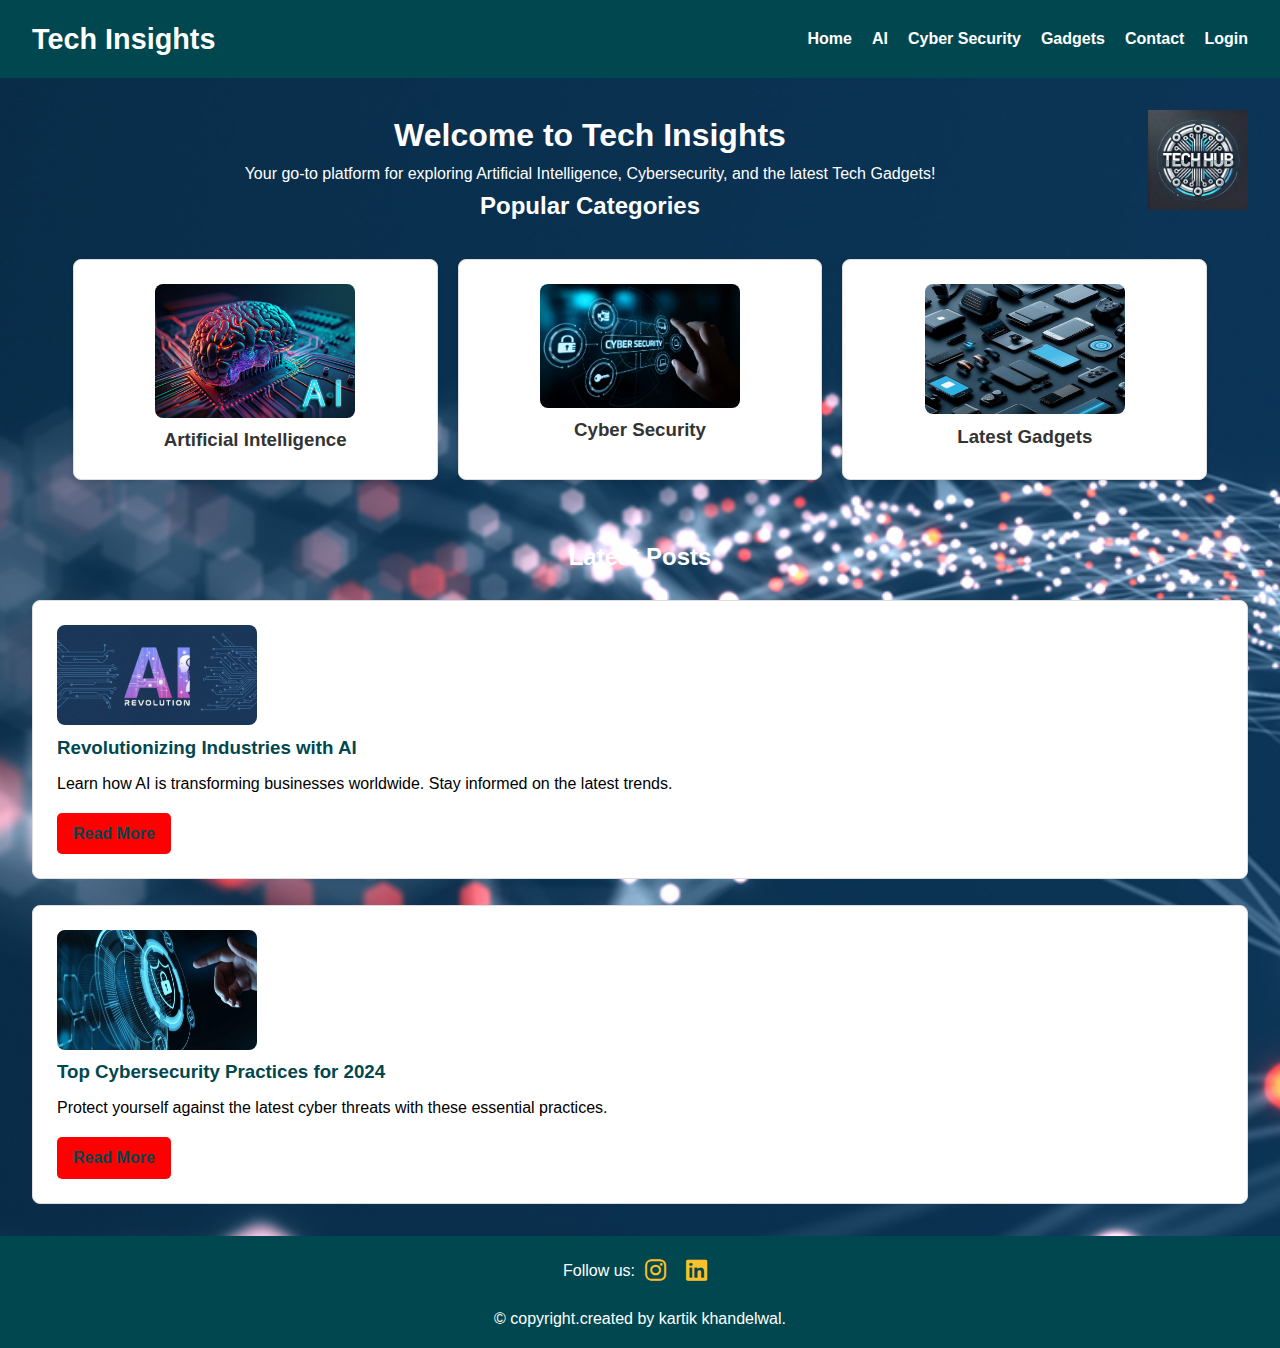
<file: KARTIK/index.html>
<!DOCTYPE html>
<html lang="en">
<head>
    <meta charset="UTF-8">
    <meta name="viewport" content="width=device-width, initial-scale=1.0">
    <title>Tech Insights - Home</title>
    <link rel="stylesheet" href="style.css">
    <link href="https://cdnjs.cloudflare.com/ajax/libs/font-awesome/6.0.0/css/all.min.css" rel="stylesheet">
</head>
<body>
    <header>
        <div class="logo">Tech Insights</div>
        <nav>
            <ul>
                <li><a href="index.html">Home</a></li>
                <li><a href="ai.html">AI</a></li>
                <li><a href="cyber-security.html">Cyber Security</a></li>
                <li><a href="gadgets.html">Gadgets</a></li>
                <li><a href="contact.html">Contact</a></li>
                <li><a href="login.html">Login</a></li>
            </ul>
        </nav>
    </header>

    <main>
        <img src="DALL·E 2024-12-20 14.17.00 - A modern and sleek logo for a technology-focused website. The design features a stylized circuit board integrated into a futuristic font spelling 'Tec.webp" alt="logo" width="100px" align="right">
        <h1>Welcome to Tech Insights</h1>
        <p>Your go-to platform for exploring Artificial Intelligence, Cybersecurity, and the latest Tech Gadgets!</p>

        <section class="categories">
            <h2>Popular Categories</h2>
            <div class="category-cards">
                <a href="ai.html" class="card">
                    <img src="assets\ai.jpeg" alt="Artificial Intelligence" style="width: 200px;">
                    <h3>Artificial Intelligence</h3>
                </a>
                <a href="cyber-security.html" class="card">
                    <img src="assets\cyber.jpeg" alt="Cyber Security" style="width: 200px;">
                    <h3>Cyber Security</h3>
                </a>
                <a href="gadgets.html" class="card">
                    <img src="assets\gadgets.jpeg" alt="Latest Gadgets" style="width: 200px;height: 130px;">
                    <h3>Latest Gadgets</h3>
                </a>
            </div>
        </section>

        <section class="latest-posts">
            <h2>Latest Posts</h2>
            <article>
                <img src="assets\airevo.jpeg" alt="AI Revolution" style="width: 200px;">
                <h3>Revolutionizing Industries with AI</h3>
                <p style="color: black;">Learn how AI is transforming businesses worldwide. Stay informed on the latest trends.</p>
                <a href="ai.html">Read More</a>
            </article>

            <br>

            <article>
                <img src="assets\cyberrrrsecu.jpeg" alt="Cybersecurity Practices" style="width: 200px; height: 120px;">
                <h3>Top Cybersecurity Practices for 2024</h3>
                <p style="color: black;">Protect yourself against the latest cyber threats with these essential practices.</p>
                <a href="cyber-security.html">Read More</a>
            </article>

        </section>
    </main>

    
    <footer>
        <div class="social-media">
            <p>Follow us:</p>
            <a href="https://www.instagram.com/__.iamkartik.__/" target=_blank class="icon"><i class="fa-brands fa-instagram"></i></a>
            <a href="https://www.linkedin.com/in/kartik-khandelwal-a71554327/" target="_blank" class="icon"><i class="fa-brands fa-linkedin"></i></a>
        </div>
        <p>&copy; copyright.created by kartik khandelwal.</p>
    </footer>
</body>
</html>
</file>
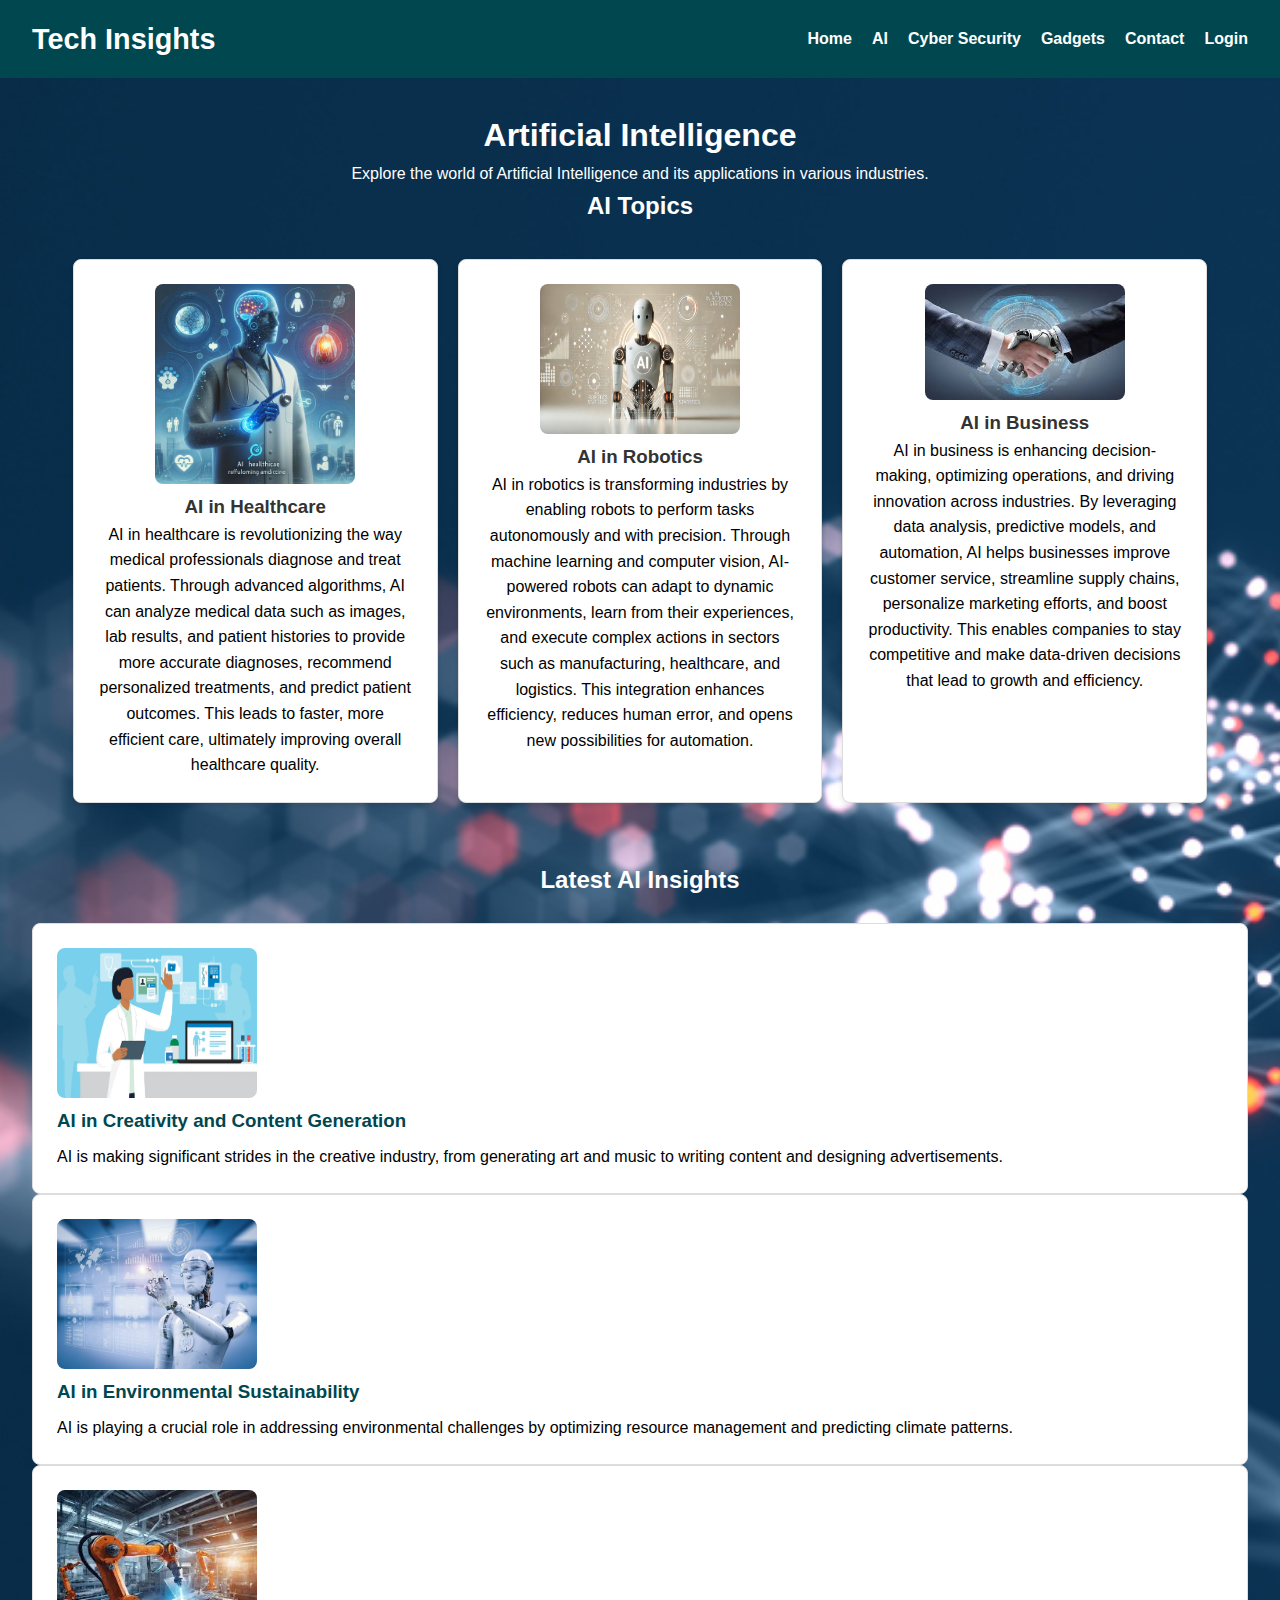
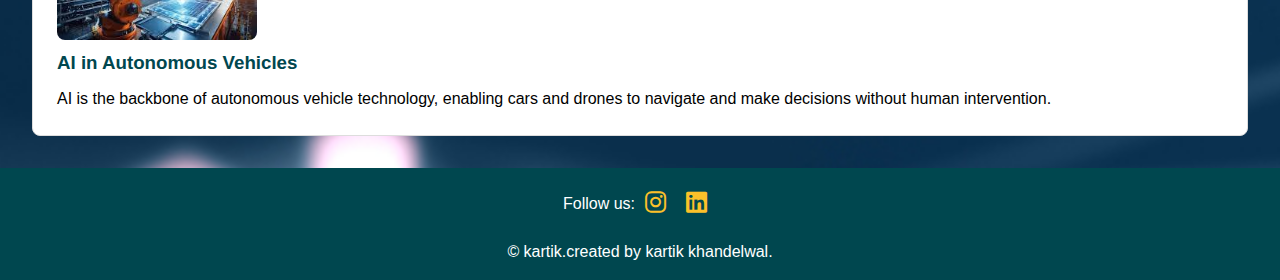
<file: KARTIK/ai.html>
<!DOCTYPE html>
<html lang="en">
<head>
    <meta charset="UTF-8">
    <meta name="viewport" content="width=device-width, initial-scale=1.0">
    <title>Artificial Intelligence - Tech Insights</title>
    <link rel="stylesheet" href="style.css">
    <link href="https://cdnjs.cloudflare.com/ajax/libs/font-awesome/6.0.0/css/all.min.css" rel="stylesheet">
</head>


<body>
    <header>
        <div class="logo">Tech Insights</div>
        <nav>
            <ul>
                <li><a href="index.html">Home</a></li>
                <li><a href="ai.html">AI</a></li>
                <li><a href="cyber-security.html">Cyber Security</a></li>
                <li><a href="gadgets.html">Gadgets</a></li>
                <li><a href="contact.html">Contact</a></li>
                <li><a href="login.html">Login</a></li>
            </ul>
        </nav>
    </header>

    <main>
        <h1>Artificial Intelligence</h1>
        <p>Explore the world of Artificial Intelligence and its applications in various industries.</p>

        <section class="categories">
            <h2>AI Topics</h2>
            <div class="category-cards vertical-layout">
                <a href="#" class="card">
                    <img src="assets\aidoctor.jpeg" alt="AI in Healthcare" style="width: 200px;">
                    <h3>AI in Healthcare</h3>
                    <p style="color: black;">
                        AI in healthcare is revolutionizing the way medical professionals diagnose and treat patients. Through advanced algorithms, AI can analyze medical data such as images, lab results, and patient histories to provide more accurate diagnoses, recommend personalized treatments, and predict patient outcomes. This leads to faster, more efficient care, ultimately improving overall healthcare quality.</p>
                </a>


                <a href="#" class="card">
                    <img src="assets\roboai.jpeg" alt="AI in Robotics" style="width: 200px; height: 150px;">
                    <h3>AI in Robotics</h3>
                    <p style="color: black;">AI in robotics is transforming industries by enabling robots to perform tasks autonomously and with precision. Through machine learning and computer vision, AI-powered robots can adapt to dynamic environments, learn from their experiences, and execute complex actions in sectors such as manufacturing, healthcare, and logistics. This integration enhances efficiency, reduces human error, and opens new possibilities for automation.</p>
                </a>


                <a href="#" class="card">
                    <img src="assets\aibusiness.jpeg" alt="AI in Business" style="width: 200px;">
                    <h3>AI in Business</h3>
                    <p style="color: black;">
                        AI in business is enhancing decision-making, optimizing operations, and driving innovation across industries. By leveraging data analysis, predictive models, and automation, AI helps businesses improve customer service, streamline supply chains, personalize marketing efforts, and boost productivity. This enables companies to stay competitive and make data-driven decisions that lead to growth and efficiency.</p>
                </a>


            </div>
        </section>

        <section class="latest-posts">
            <h2>Latest AI Insights</h2>
            <div class="post-grid">
                
                <article>
                    <img src="assets\aiinhealth.jpeg" alt="AI Healthcare" style="width: 200px; height: 150px;">
                    <h3>AI in Creativity and Content Generation</h3>
                    <p style="color: black;">AI is making significant strides in the creative industry, from generating art and music to writing content and designing advertisements. </p>
                   
                </article>
                
                <article>
                    <img src="assets\roboticsofai.jpeg" alt="AI Robotics" style="width: 200px; height: 150px;">
                    <h3>AI in Environmental Sustainability</h3>
                    <p style="color: black;">AI is playing a crucial role in addressing environmental challenges by optimizing resource management and predicting climate patterns. </p>
                    
                </article>
                
                <article>
                    <img src="assets\automation.jpeg" alt="AI Automation" style="width: 200px; height: 150px;">
                    <h3>
                        AI in Autonomous Vehicles</h3>
                    <p style="color: black;">AI is the backbone of autonomous vehicle technology, enabling cars and drones to navigate and make decisions without human intervention.</p>
                    
                </article>
            </div>
        </section>
    </main>

    
    <footer>
        <div class="social-media">
            <p>Follow us:</p>
            <a href="https://www.instagram.com/__.iamkartik.__/" target="_blank" class="icon"><i class="fa-brands fa-instagram"></i></a>
            <a href="https://www.linkedin.com/in/kartik-khandelwal-a71554327/" target="_blank" class="icon"><i class="fa-brands fa-linkedin"></i></a>
        </div>
        <p>&copy; kartik.created by kartik khandelwal.</p>
    </footer>
</body>
</html>
</file>
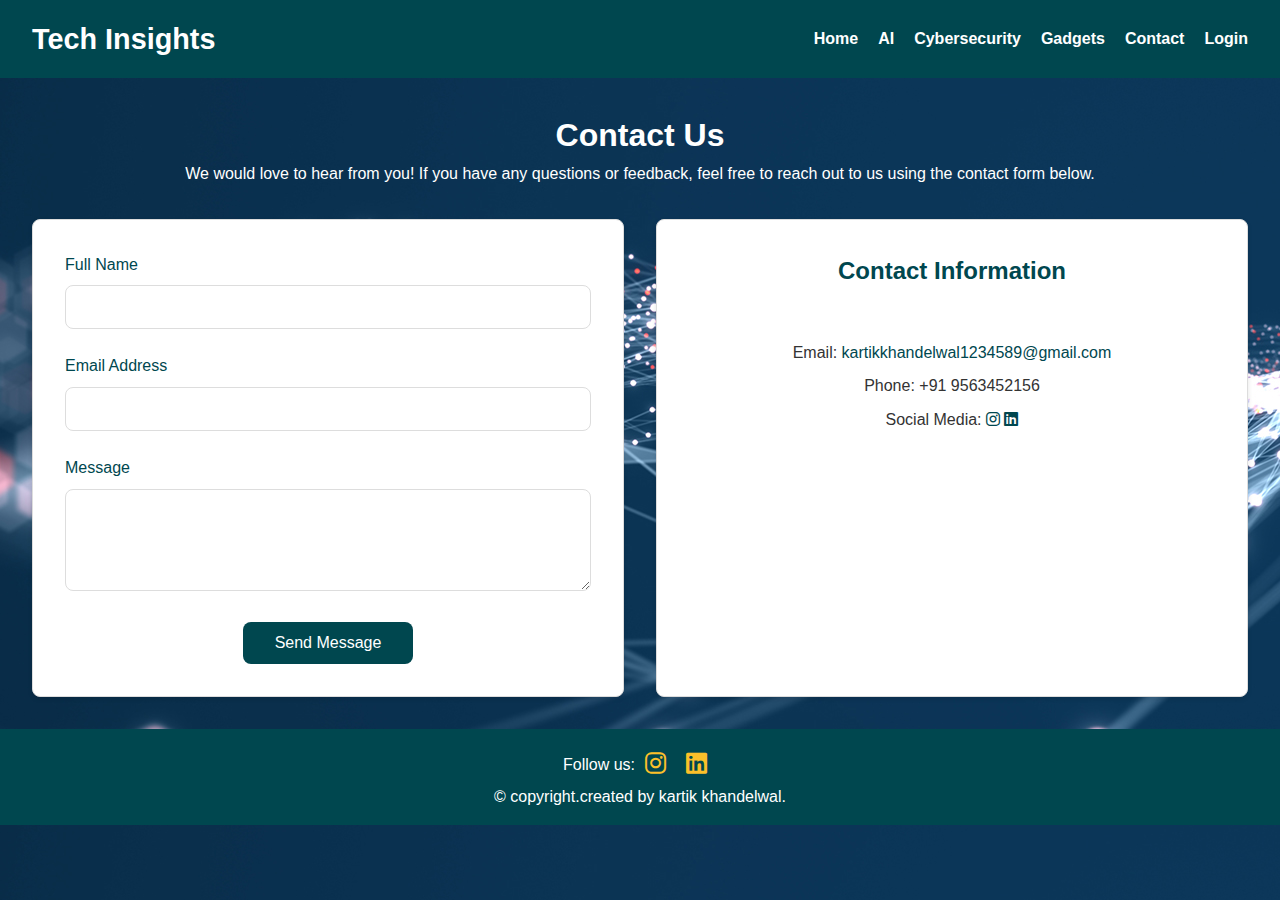
<file: KARTIK/contact.html>
<!DOCTYPE html>
<html lang="en">
<head>
    <meta charset="UTF-8">
    <meta name="viewport" content="width=device-width, initial-scale=1.0">
    <title>Contact Us - Tech Insights</title>
    <link rel="stylesheet" href="contact.css">
    <link href="https://cdnjs.cloudflare.com/ajax/libs/font-awesome/6.0.0/css/all.min.css" rel="stylesheet">

    
    <script>

        function validateContactForm(event) {
            event.preventDefault(); 
            const name = document.getElementById("name").value.trim();
            const email = document.getElementById("email").value.trim();
            const message = document.getElementById("message").value.trim();

            if (name && email && message) {
                alert("Thank you for contacting us, " + name + "! Your message has been sent.");
                document.querySelector("form").reset();
            } else {
                alert("Please fill out all fields before submitting.");
            }
        }
    </script>
    
</head>
<body>

    <header>
        <div class="logo">Tech Insights</div>
        <nav>
            <ul>
                <li><a href="index.html">Home</a></li>
                <li><a href="ai.html">AI</a></li>
                <li><a href="cyber-security.html">Cybersecurity</a></li>
                <li><a href="gadgets.html">Gadgets</a></li>
                <li><a href="contact.html">Contact</a></li>
                <li><a href="login.html">Login</a></li>
            </ul>
        </nav>
    </header>

    <main>
        <h1>Contact Us</h1>
        <p>We would love to hear from you! If you have any questions or feedback, feel free to reach out to us using the contact form below.</p>

        <section class="contact-block">

            <form onsubmit="validateContactForm(event)">
                <div class="form-group">
                    <label for="name">Full Name</label>
                    <input type="text" id="name" name="name" required>
                </div>
                <div class="form-group">
                    <label for="email">Email Address</label>
                    <input type="email" id="email" name="email" required>
                </div>
                <div class="form-group">
                    <label for="message">Message</label>
                    <textarea id="message" name="message" rows="4" required></textarea>
                </div>
                <button type="submit">Send Message</button>
            </form>


            <section class="contact-info">
                <h2>Contact Information</h2>
                <p>If you'd prefer to reach us directly, you can use the following methods:</p>
                <ul>
                    <li>Email: <a href="mailto:kartikkhandelwal1234589@gmail.com">kartikkhandelwal1234589@gmail.com</a></li>
                    <li>Phone: +91 9563452156 </li>
                    <li>Social Media:
                        <a href="https://www.instagram.com" target="_blank" class="icon"><i class="fa-brands fa-instagram"></i></a>
                        <a href="https://www.linkedin.com" target="_blank" class="icon"><i class="fa-brands fa-linkedin"></i></a>
                    </li>
                </ul>
            </section>
        </section>
    </main>

    
    <footer>
        <div class="social-media">
            <p>Follow us:</p>
            <a href="https://www.instagram.com/__.iamkartik.__/" target="_blank" class="icon"><i class="fa-brands fa-instagram"></i></a>
            <a href="https://www.linkedin.com/in/kartik-khandelwal-a71554327/" target="_blank" class="icon"><i class="fa-brands fa-linkedin"></i></a>
        </div>
        <p>&copy; copyright.created by kartik khandelwal.</p>
    </footer>
</body>
</html>
</file>
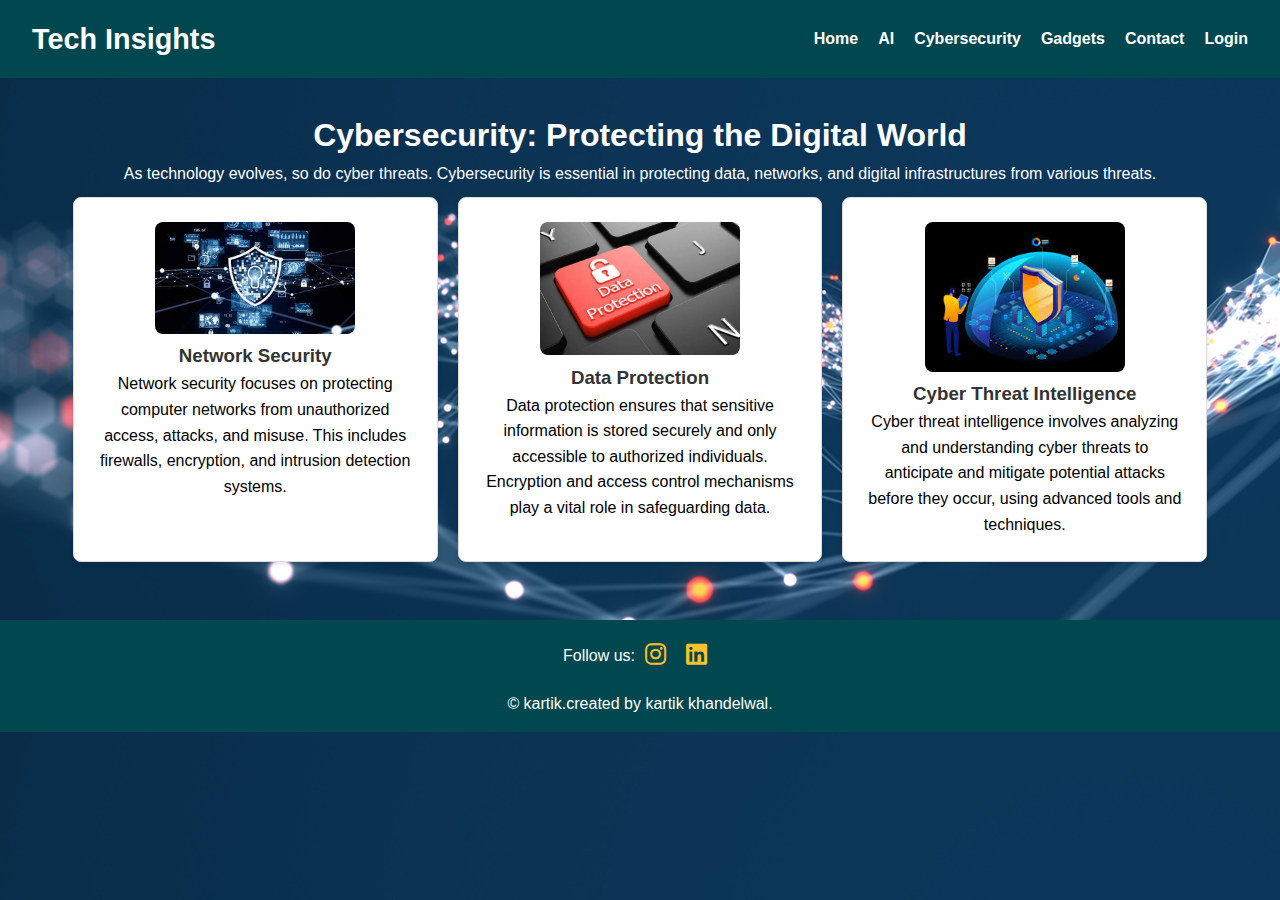
<file: KARTIK/cyber-security.html>
<!DOCTYPE html>
<html lang="en">
<head>
    <meta charset="UTF-8">
    <meta name="viewport" content="width=device-width, initial-scale=1.0">
    <title>Cybersecurity - Tech Insights</title>
    <link rel="stylesheet" href="style.css">
    <link href="https://cdnjs.cloudflare.com/ajax/libs/font-awesome/6.0.0/css/all.min.css" rel="stylesheet">
</head>

<body>
    <header>
        <div class="logo">Tech Insights</div>
        <nav>
            <ul>
                <li><a href="index.html">Home</a></li>
                <li><a href="ai.html">AI</a></li>
                <li><a href="cyber-security.html">Cybersecurity</a></li>
                <li><a href="gadgets.html">Gadgets</a></li>
                <li><a href="contact.html">Contact</a></li>
                <li><a href="login.html">Login</a></li>
            </ul>
        </nav>
    </header>

    <main>
        <h1>Cybersecurity: Protecting the Digital World</h1>
        <p>As technology evolves, so do cyber threats. Cybersecurity is essential in protecting data, networks, and digital infrastructures from various threats.</p>

        <section class="categories">
            <div class="category-cards">
                <div class="card">
                    <img src="assets\network.jpeg" alt="Network Security" width="200">
                    <h3>Network Security</h3>
                    <p style="color: black;">Network security focuses on protecting computer networks from unauthorized access, attacks, and misuse. This includes firewalls, encryption, and intrusion detection systems.</p>
                </div>
                <div class="card">
                    <img src="assets\datapro.jpeg" alt="Data Protection" width="200">
                    <h3>Data Protection</h3>
                    <p style="color: black;">Data protection ensures that sensitive information is stored securely and only accessible to authorized individuals. Encryption and access control mechanisms play a vital role in safeguarding data.</p>
                </div>
                <div class="card">
                    <img src="assets\cyberintellignece.jpeg" alt="Cyber Threat Intelligence" width="200">
                    <h3>Cyber Threat Intelligence</h3>
                    <p style="color: black;">Cyber threat intelligence involves analyzing and understanding cyber threats to anticipate and mitigate potential attacks before they occur, using advanced tools and techniques.</p>
                </div>
            </div>
        </section>
    </main>

    <footer>
        <div class="social-media">
            <p>Follow us:</p>
            <a href="https://www.instagram.com/__.iamkartik.__/" target="_blank" class="icon"><i class="fa-brands fa-instagram"></i></a>
            <a href="https://www.linkedin.com/in/kartik-khandelwal-a71554327/" target="_blank" class="icon"><i class="fa-brands fa-linkedin"></i></a>
        </div>
        <p>&copy; kartik.created by kartik khandelwal.</p>
    </footer>
</body>
</html>
</file>
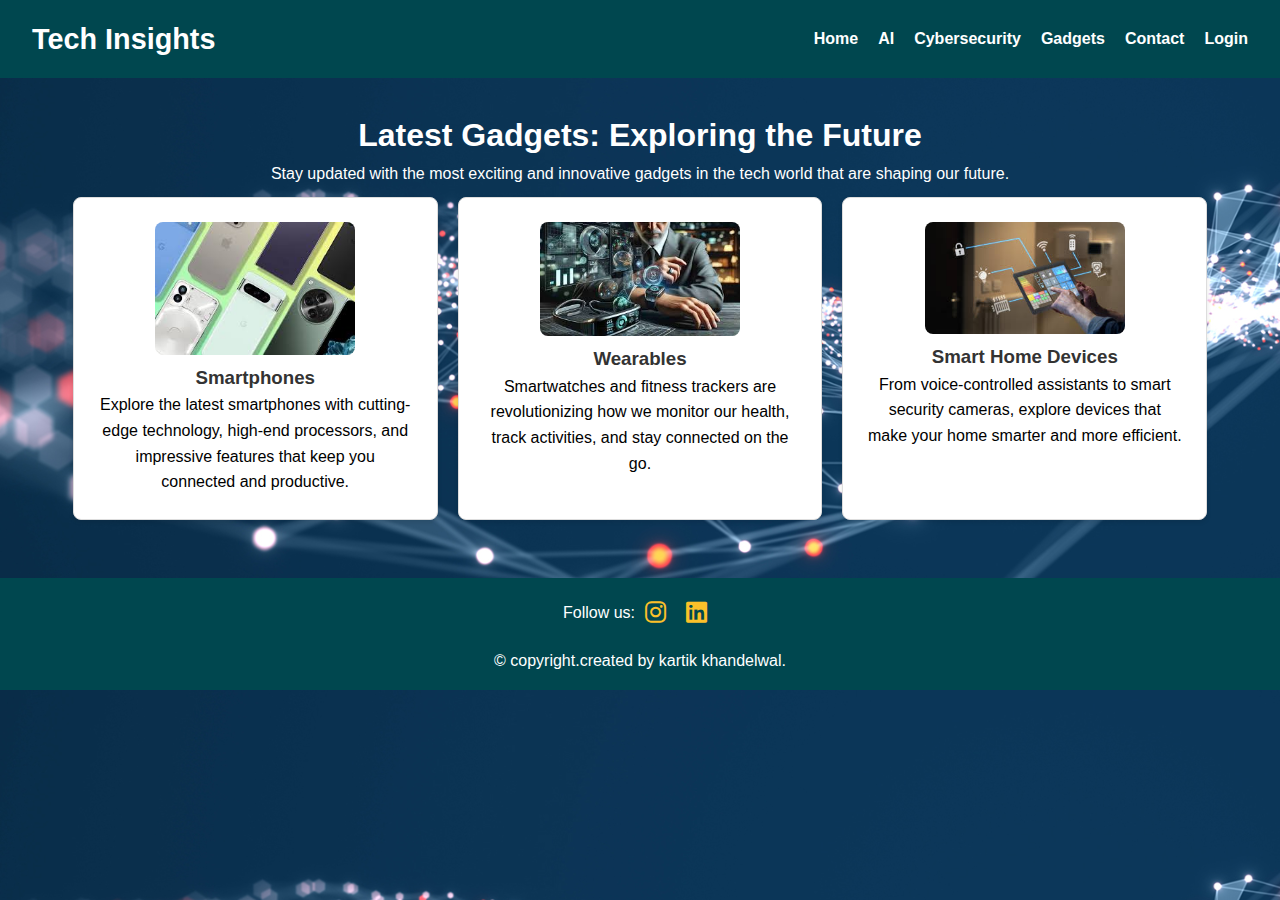
<file: KARTIK/gadgets.html>
<!DOCTYPE html>
<html lang="en">
<head>
    <meta charset="UTF-8">
    <meta name="viewport" content="width=device-width, initial-scale=1.0">
    <title>Latest Gadgets - Tech Insights</title>
    <link rel="stylesheet" href="style.css">
    <link href="https://cdnjs.cloudflare.com/ajax/libs/font-awesome/6.0.0/css/all.min.css" rel="stylesheet">

</head>
<body>
    <header>
        <div class="logo">Tech Insights</div>
        <nav>
            <ul>
                <li><a href="index.html">Home</a></li>
                <li><a href="ai.html">AI</a></li>
                <li><a href="cyber-security.html">Cybersecurity</a></li>
                <li><a href="gadgets.html">Gadgets</a></li>
                <li><a href="contact.html">Contact</a></li>
                <li><a href="login.html">Login</a></li>
            </ul>
        </nav>
    </header>

    <main>
        <h1>Latest Gadgets: Exploring the Future</h1>
        <p>Stay updated with the most exciting and innovative gadgets in the tech world that are shaping our future.</p>

        <section class="categories">
            <div class="category-cards">
                <div class="card">
                    <img src="assets\phones.jpeg" alt="Smartphones" width="200">
                    <h3>Smartphones</h3>
                    <p style="color: black;">Explore the latest smartphones with cutting-edge technology, high-end processors, and impressive features that keep you connected and productive.</p>
                </div>
                <div class="card">
                    <img src="assets\wearables.jpeg" alt="Wearables" width="200">
                    <h3>Wearables</h3>
                    <p style="color: black;">Smartwatches and fitness trackers are revolutionizing how we monitor our health, track activities, and stay connected on the go.</p>
                </div>
                <div class="card">
                    <img src="assets\smarthome.jpeg" alt="Smart Home Devices" width="200">
                    <h3>Smart Home Devices</h3>
                    <p style="color: black;">From voice-controlled assistants to smart security cameras, explore devices that make your home smarter and more efficient.</p>
                </div>
            </div>
        </section>
    </main>

    <footer>
        <div class="social-media">
            <p>Follow us:</p>
            <a href="https://www.instagram.com/__.iamkartik.__/" target="_blank" class="icon"><i class="fa-brands fa-instagram"></i></a>
            <a href="https://www.linkedin.com/in/kartik-khandelwal-a71554327/" target="_blank" class="icon"><i class="fa-brands fa-linkedin"></i></a>
        </div>
        <p>&copy; copyright.created by kartik khandelwal.</p>
    </footer>
</body>
</html>
</file>
<file: KARTIK/style.css>
* {
    margin: 0;
    padding: 0;
    box-sizing: border-box;
}

body {
    font-family: 'Arial', sans-serif;
    line-height: 1.6;
    background-color: #f9f3ea;
    color: #333;
    background-image: url('./extrawide_3x1.jpg');
    background-size: cover; 
}

header {
    background-color: #00474f;
    color: #fff;
    display: flex;
    justify-content: space-between;
    align-items: center;
    padding: 1rem 2rem;
}

header .logo {
    font-size: 1.8rem;
    font-weight: bold;
}

header nav ul {
    display: flex;
    list-style: none;
}

header nav ul li {
    margin-left: 20px;
}

header nav ul li a {
    color: #fff;
    text-decoration: none;
    font-weight: bold;
}

header nav ul li a:hover {
    color: #FCC02A;
}

main {
    padding: 2rem;
    text-align: center;
}

h1, p {
    color: #fff;
}

.categories h2, .latest-posts h2 {
    margin-bottom: 1.5rem;
    color: #fff;
}

.category-cards {
    display: flex;
    justify-content: center;
    flex-wrap: wrap;
    margin-bottom: 1rem;
}

.card {
    background-color: #fff;
    border: 1px solid #ddd;
    border-radius: 8px;
    width: 30%;
    text-decoration: none;
    color: #333;
    padding: 1.5rem;
    box-shadow: 0 2px 5px rgba(0, 0, 0, 0.1);
    margin: 10px;
    transition: transform 0.3s ease, box-shadow 0.3s ease, border-color 0.3s ease, filter 0.3s ease;
}

.card:hover {
    transform: scale(1.05); 
    box-shadow: 0 4px 20px rgba(0, 0, 0, 0.2); 
    border-color: #ff000d; 
    filter: brightness(1.2); 
    text-shadow: 0 0 10px rgba(255, 204, 0, 0.8); 
}

.card img {
    max-width: 100%;
    border-radius: 8px;
    transition: transform 0.3s ease;
}

.card:hover img {
    transform: scale(1.1); 
    filter: brightness(1.2);
}

.latest-posts {
    margin-top: 3rem;
}

.latest-posts article {
    padding: 1.5rem;
    background-color: #fff;
    border: 1px solid #ddd;
    border-radius: 8px;
    text-align: left;
    transition: transform 0.3s ease, box-shadow 0.3s ease;
}

.latest-posts article:hover {
    transform: scale(1.05);
    box-shadow: 0px 4px 15px rgba(0, 0, 0, 0.1);
}

.latest-posts img {
    max-width: 100%;
    border-radius: 8px;
    transition: transform 0.3s ease;
}

.latest-posts article:hover img {
    transform: scale(1.1);
}

.latest-posts h3 {
    color: #00474f;
    margin-bottom: 0.5rem;
}

.latest-posts a {
    display: inline-block;
    color: #00474f;
    background-color: #ff0000;
    text-decoration: none;
    padding: 0.5rem 1rem;
    border-radius: 5px;
    font-weight: bold;
    margin-top: 1rem;
    transition: background-color 0.3s ease, color 0.3s ease;
}

.latest-posts a:hover {
    background-color: #C0EBA6;
    color: #00474f;
}

footer {
    background-color: #00474f;
    color: #fff;
    text-align: center;
    padding: 1rem 0;
}

footer .social-media {
    display: flex;
    justify-content: center;
    align-items: center;
    margin-bottom: 1rem;
}

footer .icon {
    color: #FCC02A;
    font-size: 1.5rem;
    margin: 0 10px;
    transition: color 0.3s ease;
}

footer .icon:hover {
    color: #fff;
}

@media (max-width: 1024px) {
    .category-cards .card {
        width: 45%;
    }
}

@media (max-width: 768px) {
    .category-cards .card {
        width: 100%;
        margin: 10px 0; 
    }
}

@media (max-width: 480px) {
    header {
        flex-direction: column; 
        align-items: flex-start;
    }

    header nav ul {
        flex-direction: column;
        margin-top: 10px;
    }

    header nav ul li {
        margin: 5px 0;
    }
}
</file>
<file: KARTIK/contact.css>
* {
    margin: 0;
    padding: 0;
    box-sizing: border-box;
}

body {
    font-family: 'Arial', sans-serif;
    line-height: 1.6;
    background-color: #f9f3ea;
    color: #333;
    background-image: url('./extrawide_3x1.jpg');
}
h1,p{
    color: #fff;
}


header {
    background-color: #00474f;
    color: #fff;
    display: flex;
    justify-content: space-between;
    align-items: center;
    padding: 1rem 2rem;
}

header .logo {
    font-size: 1.8rem;
    font-weight: bold;
}

header nav ul {
    display: flex;
    list-style: none;
}

header nav ul li {
    margin-left: 20px;
}

header nav ul li a {
    color: #fff;
    text-decoration: none;
    font-weight: bold;
}

header nav ul li a:hover {
    color: #FCC02A;
}


main {
    padding: 2rem;
    text-align: center;
}

.contact-block {
    display: flex;
    justify-content: space-between;
    flex-wrap: wrap;
    gap: 2rem;
    margin-top: 2rem;
}

form {
    max-width: 600px;
    margin: 0 auto;
    background-color: #fff;
    padding: 2rem;
    border-radius: 8px;
    border: 1px solid #ddd;
    box-shadow: 0 2px 5px rgba(0, 0, 0, 0.1);
    flex: 1;
}

form .form-group {
    margin-bottom: 1.5rem;
    text-align: left;
}

form .form-group label {
    display: block;
    margin-bottom: 0.5rem;
    color: #00474f;
}

form .form-group input,
form .form-group textarea {
    width: 100%;
    padding: 0.75rem;
    border: 1px solid #ddd;
    border-radius: 8px;
    font-size: 1rem;
}

form button {
    padding: 0.75rem 2rem;
    background-color: #00474f;
    color: #fff;
    font-size: 1rem;
    border: none;
    border-radius: 8px;
    cursor: pointer;
}

form button:hover {
    background-color: #FCC02A;
}

.contact-info {
    flex: 1;
    background-color: #fff;
    padding: 2rem;
    border-radius: 8px;
    border: 1px solid #ddd;
    box-shadow: 0 2px 5px rgba(0, 0, 0, 0.1);
}

.contact-info h2 {
    margin-bottom: 1rem;
    color: #00474f;
}

.contact-info ul {
    list-style-type: none;
    padding: 0;
}

.contact-info ul li {
    margin: 0.5rem 0;
}

.contact-info ul li a {
    color: #00474f;
    text-decoration: none;
}

.contact-info ul li a:hover {
    color: #FCC02A;
}

footer {
    background-color: #00474f;
    color: #fff;
    text-align: center;
    padding: 1rem 0;
}

footer .social-media {
    display: flex;
    justify-content: center;
    align-items: center;
}

footer .icon {
    color: #FCC02A;
    font-size: 1.5rem;
    margin: 0 10px;
}

footer .icon:hover {
    color: #fff;
}
</file>
